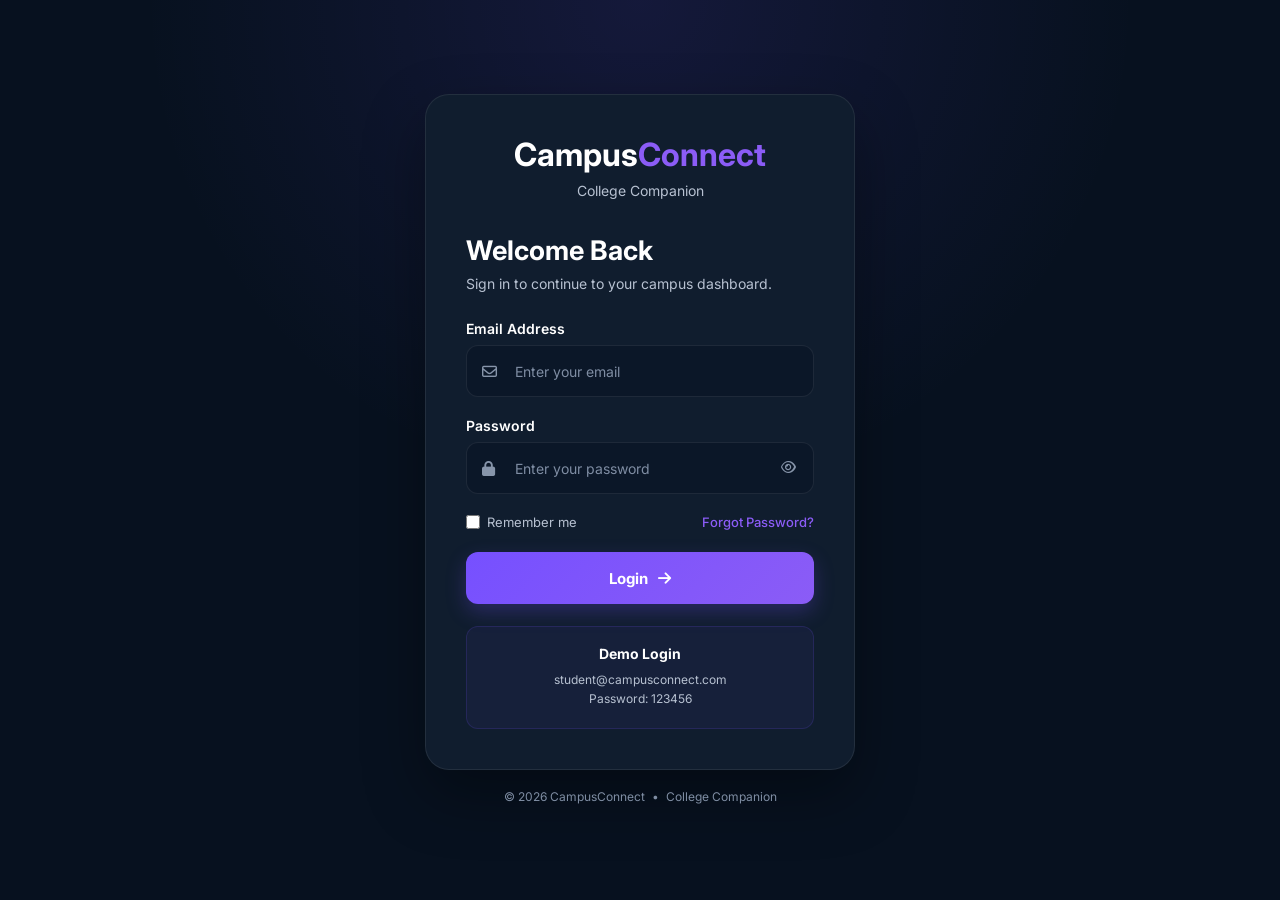
<file: login.html>
<!DOCTYPE html>
<html lang="en">

<head>

    <meta charset="UTF-8">

    <meta name="viewport"
          content="width=device-width, initial-scale=1.0">

    <title>CampusConnect | Login</title>


    <!-- Google Font -->

    <link rel="preconnect"
          href="https://fonts.googleapis.com">

    <link rel="preconnect"
          href="https://fonts.gstatic.com"
          crossorigin>

    <link
        href="https://fonts.googleapis.com/css2?family=Inter:wght@400;500;600;700&display=swap"
        rel="stylesheet">


    <!-- Font Awesome -->

    <link
        rel="stylesheet"
        href="https://cdnjs.cloudflare.com/ajax/libs/font-awesome/6.6.0/css/all.min.css">


    <!-- Global CSS -->

    <link rel="stylesheet"
          href="css/main.css">


    <!-- Login CSS -->

    <link rel="stylesheet"
          href="css/login.css">

</head>


<body class="login-page">


    <!-- ================================
         LOGIN CONTAINER
    ================================= -->

    <main class="login-container">


        <!-- BRAND -->

        <div class="login-brand">

            <h1>
                Campus<span>Connect</span>
            </h1>

            <p>
                College Companion
            </p>

        </div>


        <!-- WELCOME -->

        <div class="login-heading">

            <h2>
                Welcome Back
            </h2>

            <p>
                Sign in to continue to your campus dashboard.
            </p>

        </div>


        <!-- LOGIN FORM -->

        <form
            id="loginForm"
            class="login-form">


            <!-- EMAIL -->

            <div class="form-group">

                <label for="email">
                    Email Address
                </label>


                <div class="input-box">

                    <i class="fa-regular fa-envelope"></i>

                    <input
                        type="email"
                        id="email"
                        name="email"
                        placeholder="Enter your email"
                        autocomplete="email"
                        required>

                </div>

            </div>


            <!-- PASSWORD -->

            <div class="form-group">

                <label for="password">
                    Password
                </label>


                <div class="input-box">

                    <i class="fa-solid fa-lock"></i>

                    <input
                        type="password"
                        id="password"
                        name="password"
                        placeholder="Enter your password"
                        autocomplete="current-password"
                        required>


                    <button
                        type="button"
                        class="password-toggle"
                        id="passwordToggle"
                        aria-label="Show password">

                        <i class="fa-regular fa-eye"></i>

                    </button>

                </div>

            </div>


            <!-- OPTIONS -->

            <div class="login-options">


                <label class="remember-me">

                    <input
                        type="checkbox"
                        id="rememberMe">

                    <span>
                        Remember me
                    </span>

                </label>


                <a
                    href="#"
                    class="forgot-password">

                    Forgot Password?

                </a>


            </div>


            <!-- ERROR -->

            <div
                class="login-error"
                id="loginError">

            </div>


            <!-- LOGIN BUTTON -->

            <button
                type="submit"
                class="login-button">

                <span>
                    Login
                </span>

                <i class="fa-solid fa-arrow-right"></i>

            </button>


        </form>


        <!-- DEMO LOGIN -->

        <div class="demo-login">

            <h4>
                Demo Login
            </h4>

            <p>
                student@campusconnect.com
            </p>

            <p>
                Password: 123456
            </p>

        </div>


    </main>


    <!-- FOOTER -->

    <footer class="login-footer">

        © 2026 CampusConnect
        <span>•</span>
        College Companion

    </footer>


    <!-- JAVASCRIPT -->

    <script src="js/login.js"></script>

</body>

</html>
</file>
<file: css/main.css>
/* =================================
   CAMPUSCONNECT
   GLOBAL STYLES
================================= */


/* ---------- RESET ---------- */

* {
    margin: 0;
    padding: 0;
    box-sizing: border-box;
}


/* ---------- ROOT VARIABLES ---------- */

:root {

    --background: #07111f;
    --sidebar: #081321;

    --card: #101d2e;
    --card-light: #14253a;

    --text: #ffffff;
    --text-light: #b7c1d1;
    --text-muted: #7f8da3;

    --purple: #7650ff;
    --purple-light: #8b5cf6;

    --blue: #2196ff;
    --green: #35c96b;
    --orange: #ff9418;

    --border: rgba(255, 255, 255, 0.08);
}


/* ---------- BODY ---------- */

body {

    font-family: "Inter", sans-serif;

    background: var(--background);

    color: var(--text);

    min-height: 100vh;

    overflow-x: hidden;
}


/* ---------- LINKS ---------- */

a {

    color: inherit;

    text-decoration: none;
}


/* ---------- BUTTONS ---------- */

button {

    font-family: inherit;

    border: none;

    background: none;

    color: inherit;

    cursor: pointer;
}


/* ---------- INPUTS ---------- */

input {

    font-family: inherit;

    border: none;

    outline: none;
}


/* ---------- SCROLLBAR ---------- */

::-webkit-scrollbar {

    width: 7px;
}


::-webkit-scrollbar-track {

    background: var(--background);
}


::-webkit-scrollbar-thumb {

    background: #26364d;

    border-radius: 10px;
}


::-webkit-scrollbar-thumb:hover {

    background: var(--purple);
}


/* =================================
   MAIN CONTENT
================================= */

.main-content {

    margin-left: 280px;

    width: calc(100% - 280px);

    min-height: 100vh;

    box-sizing: border-box;

    overflow-x: hidden;
}


/* =================================
   RESPONSIVE
================================= */

@media (max-width: 900px) {

    .main-content {

        margin-left: 280px;

        width: calc(100% - 280px);
    }
}


@media (max-width: 650px) {

    .main-content {

        margin-left: 0;

        width: 100%;
    }
}
</file>
<file: css/login.css>
/* =================================
   CAMPUSCONNECT
   LOGIN PAGE
================================= */

/* ---------- LOGIN BODY ---------- */

.login-page {
    min-height: 100vh;

    display: flex;
    flex-direction: column;

    align-items: center;
    justify-content: center;

    padding: 40px 20px;

    background:
        radial-gradient(
            circle at top,
            rgba(118, 80, 255, 0.12),
            transparent 45%
        ),
        var(--background);

    box-sizing: border-box;

    overflow-x: hidden;
}


/* ---------- LOGIN CONTAINER ---------- */

.login-container {
    width: 100%;
    max-width: 430px;

    background: var(--card);

    border: 1px solid var(--border);

    border-radius: 24px;

    padding: 40px;

    box-sizing: border-box;

    box-shadow:
        0 25px 60px rgba(0, 0, 0, 0.35);
}


/* ---------- BRAND ---------- */

.login-brand {
    text-align: center;

    margin-bottom: 35px;
}

.login-brand h1 {
    margin: 0;

    font-size: 32px;
    font-weight: 700;

    color: var(--text);
}

.login-brand h1 span {
    color: var(--purple-light);
}

.login-brand p {
    margin: 8px 0 0;

    color: var(--text-light);

    font-size: 14px;
}


/* ---------- WELCOME ---------- */

.login-heading {
    margin-bottom: 28px;
}

.login-heading h2 {
    margin: 0;

    font-size: 27px;
    font-weight: 700;

    color: var(--text);
}

.login-heading p {
    margin: 8px 0 0;

    color: var(--text-light);

    font-size: 14px;
}


/* ---------- FORM ---------- */

.login-form {
    width: 100%;
}


/* ---------- FORM GROUP ---------- */

.form-group {
    margin-bottom: 20px;
}

.form-group label {
    display: block;

    margin-bottom: 8px;

    color: var(--text);

    font-size: 14px;
    font-weight: 600;
}


/* ---------- INPUT BOX ---------- */

.input-box {
    position: relative;

    width: 100%;
}

.input-box > i {
    position: absolute;

    left: 16px;
    top: 50%;

    transform: translateY(-50%);

    color: #8795aa;

    font-size: 15px;

    pointer-events: none;
}

.input-box input {
    width: 100%;
    height: 52px;

    padding: 0 48px;

    background: #0b1728;

    border: 1px solid var(--border);

    border-radius: 12px;

    color: var(--text);

    font-family: "Inter", sans-serif;

    font-size: 14px;

    box-sizing: border-box;

    transition: 0.2s ease;
}

.input-box input::placeholder {
    color: var(--text-muted);
}

.input-box input:focus {
    border-color: var(--purple);

    outline: none;

    box-shadow:
        0 0 0 3px rgba(118, 80, 255, 0.12);
}


/* ---------- PASSWORD TOGGLE ---------- */

.password-toggle {
    position: absolute;

    right: 7px;
    top: 50%;

    transform: translateY(-50%);

    width: 38px;
    height: 38px;

    display: flex;

    align-items: center;
    justify-content: center;

    padding: 0;

    color: #8795aa;

    border-radius: 8px;

    cursor: pointer;
}

.password-toggle:hover {
    background: rgba(255, 255, 255, 0.06);

    color: var(--text);
}


/* ---------- LOGIN OPTIONS ---------- */

.login-options {
    width: 100%;

    display: flex;

    align-items: center;
    justify-content: space-between;

    margin: 5px 0 22px;

    font-size: 13px;
}

.remember-me {
    display: flex;

    align-items: center;

    gap: 7px;

    color: var(--text-light);

    cursor: pointer;
}

.remember-me input {
    width: 14px;
    height: 14px;

    margin: 0;

    accent-color: var(--purple);

    cursor: pointer;
}

.forgot-password {
    color: var(--purple-light);

    font-weight: 500;
}

.forgot-password:hover {
    text-decoration: underline;
}


/* ---------- ERROR ---------- */

.login-error {
    display: none;

    margin-bottom: 15px;

    padding: 10px 12px;

    background: rgba(255, 70, 70, 0.08);

    border: 1px solid rgba(255, 70, 70, 0.2);

    border-radius: 8px;

    color: #ff6b6b;

    font-size: 13px;
}


/* ---------- LOGIN BUTTON ---------- */

.login-button {
    width: 100%;
    height: 52px;

    display: flex;

    align-items: center;
    justify-content: center;

    gap: 10px;

    background: linear-gradient(
        135deg,
        #7650ff,
        #8b5cf6
    );

    border: none;

    border-radius: 12px;

    color: #ffffff;

    font-family: "Inter", sans-serif;

    font-size: 15px;
    font-weight: 700;

    cursor: pointer;

    transition: 0.2s ease;

    box-shadow:
        0 8px 20px rgba(118, 80, 255, 0.25);
}

.login-button:hover {
    transform: translateY(-1px);

    box-shadow:
        0 12px 25px rgba(118, 80, 255, 0.35);
}

.login-button:active {
    transform: translateY(0);
}


/* ---------- DEMO LOGIN ---------- */

.demo-login {
    width: 100%;

    margin-top: 22px;

    padding: 18px;

    background: rgba(118, 80, 255, 0.06);

    border: 1px solid rgba(118, 80, 255, 0.16);

    border-radius: 12px;

    text-align: center;

    box-sizing: border-box;
}

.demo-login h4 {
    margin: 0 0 10px;

    color: var(--text);

    font-size: 14px;
}

.demo-login p {
    margin: 4px 0;

    color: var(--text-light);

    font-size: 12px;
}


/* ---------- FOOTER ---------- */

.login-footer {
    width: 100%;

    max-width: 430px;

    margin-top: 18px;

    text-align: center;

    color: var(--text-muted);

    font-size: 12px;

    line-height: 1.5;
}

.login-footer span {
    margin: 0 4px;

    color: var(--text-muted);
}


/* ---------- MOBILE ---------- */

@media (max-width: 500px) {

    .login-page {
        padding: 25px 15px;
    }

    .login-container {
        padding: 30px 22px;

        border-radius: 20px;
    }

    .login-brand h1 {
        font-size: 28px;
    }

    .login-heading h2 {
        font-size: 24px;
    }

    .login-footer {
        font-size: 11px;
    }
}
</file>
